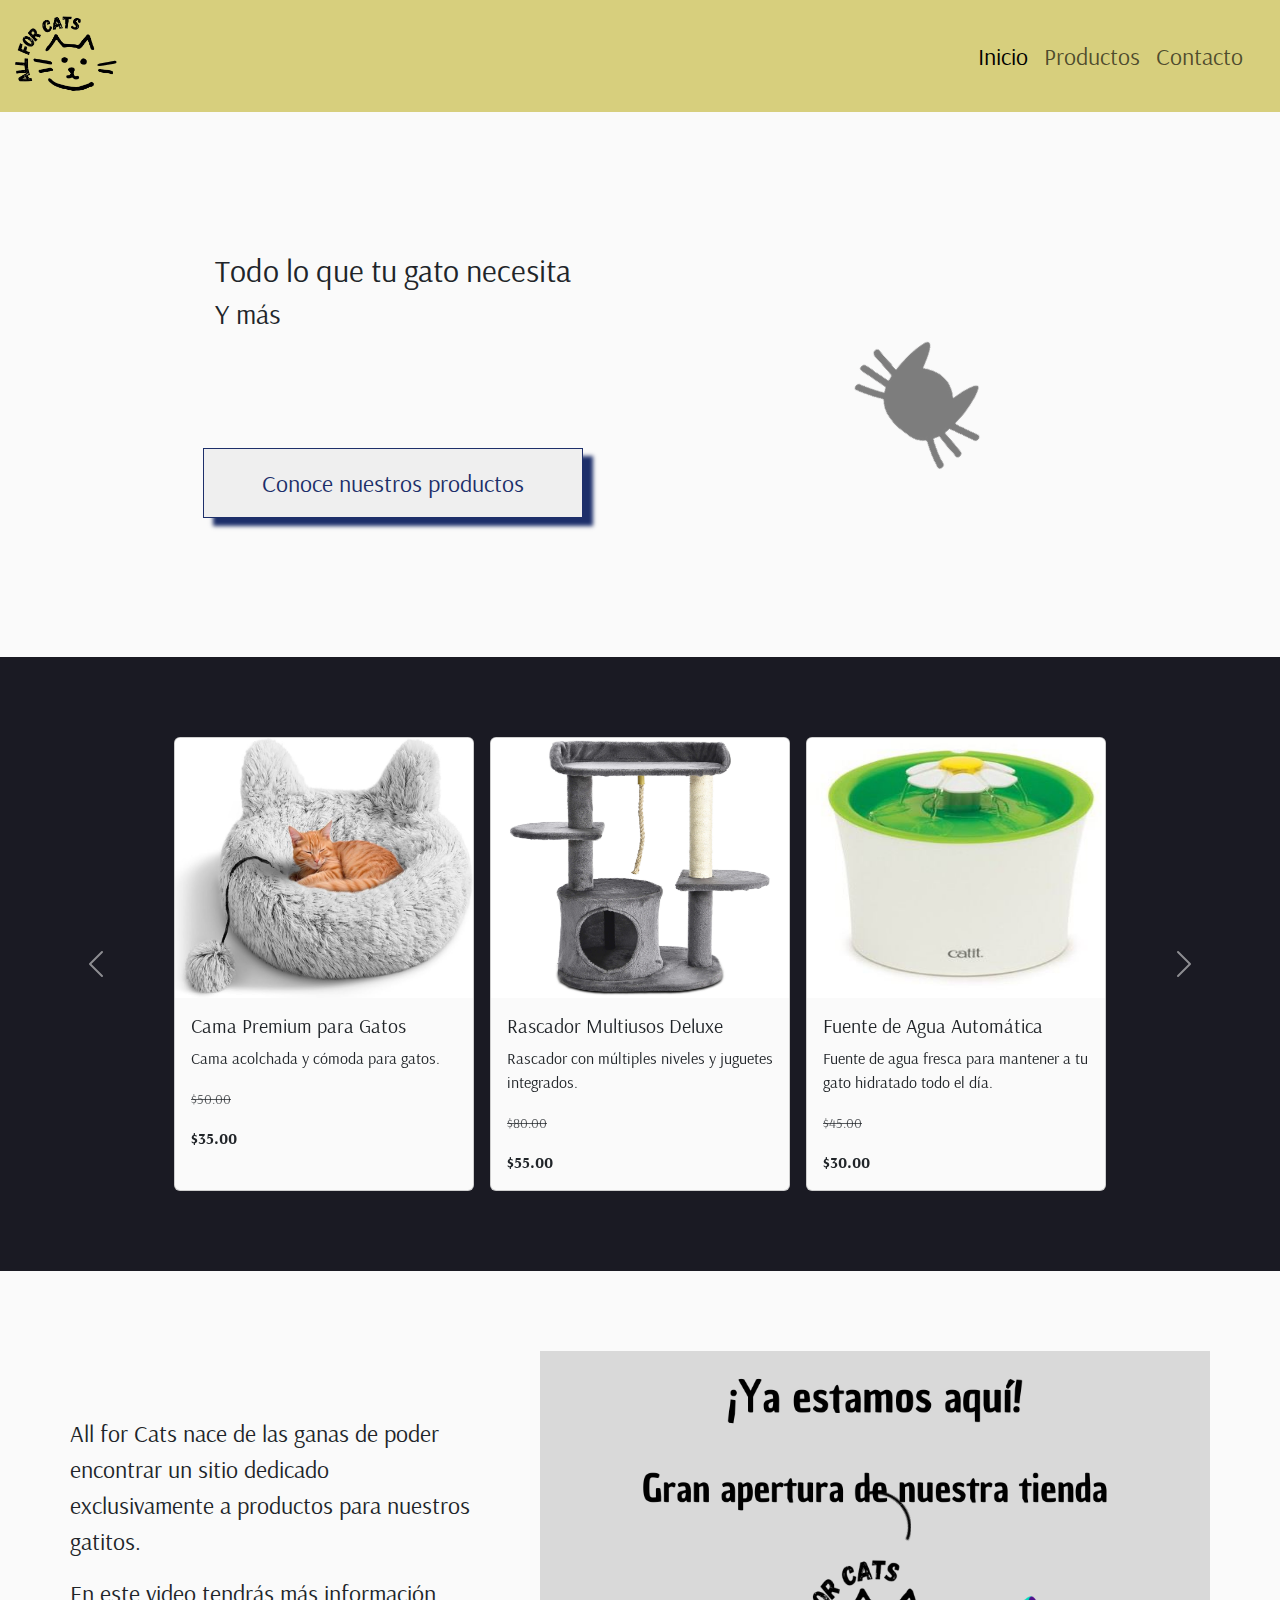
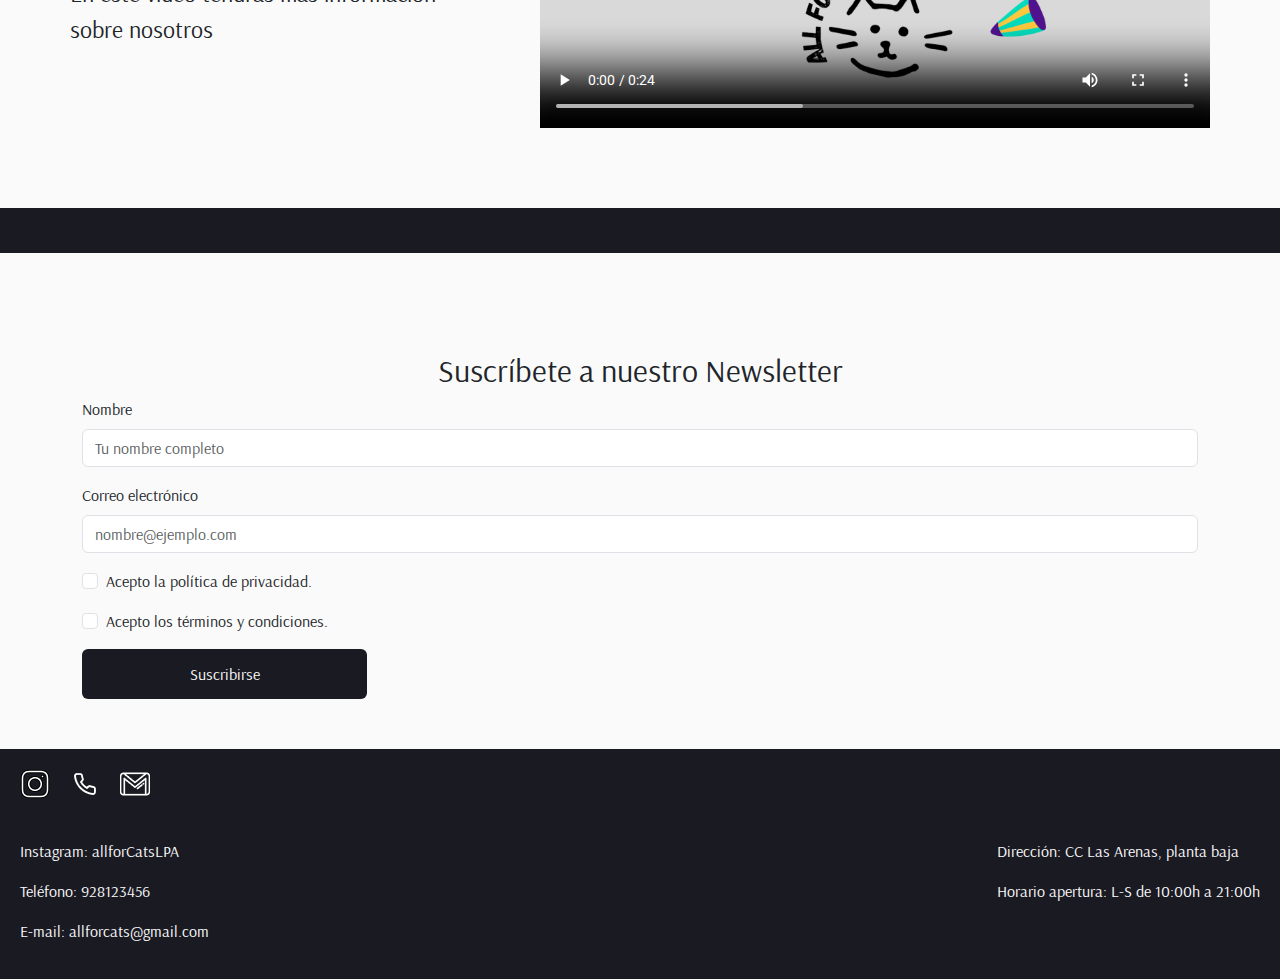
<file: index.html>
<!DOCTYPE html>
<html lang="es">

<head>
    <meta charset="UTF-8">
    <meta name="viewport" content="width=device-width, initial-scale=1.0">
    <title>All for Cats</title>
    <link rel="icon" href="./assets/favicon.ico" type="image/favicon-icon">
    <link href="https://cdn.jsdelivr.net/npm/bootstrap@5.3.0/dist/css/bootstrap.min.css" rel="stylesheet">
    <link rel="stylesheet" href="./css/index.css">
    <link rel="preconnect" href="https://fonts.googleapis.com">
    <link rel="preconnect" href="https://fonts.gstatic.com" crossorigin>
    <link
        href="https://fonts.googleapis.com/css2?family=Arsenal:ital,wght@0,400;0,700;1,400;1,700&family=Roboto:ital,wght@0,100;0,300;0,400;0,500;0,700;0,900;1,100;1,300;1,400;1,500;1,700;1,900&display=swap"
        rel="stylesheet">
</head>

<body>
    <header>
        <nav class="navbar navbar-expand-lg">
            <div class="container-fluid ">
                <a class="navbar-brand col col-lg-9" href="#"><img src="./assets/All_for_Cats__1_nobg-recorte.png"
                        alt="all-for-cats-logo" class="header__nav-img"></a>
                <button class="navbar-toggler" type="button" data-bs-toggle="collapse" data-bs-target="#navbarNav"
                    aria-controls="navbarNav" aria-expanded="false" aria-label="Toggle navigation">
                    <span class="navbar-toggler-icon"></span>
                </button>
                <div class="collapse navbar-collapse" id="navbarNav">
                    <ul class="navbar-nav d-flex">
                        <li class="nav-item">
                            <a class="nav-link active fs-4" aria-current="page" href="index.html">Inicio</a>
                        </li>
                        <li class="nav-item">
                            <a class="nav-link fs-4" href="./html/product.html">Productos</a>
                        </li>
                        <li class="nav-item">
                            <a class="nav-link fs-4" href="#">Contacto</a>
                        </li>
                    </ul>
                </div>
            </div>
        </nav>
    </header>
    <main>
        <section class="main__section-title">
            <article class="main__section-articleInfo">
                <div>
                    <h2>Todo lo que tu gato necesita</h2>
                    <h3>Y más</h3>
                </div>
                <button class="rounded-0 main__section-articleButton">
                    Conoce nuestros productos
                </button>
            </article>
            <img src="./assets/cat-kitten.png" alt="cat-image" class="main__section-img">
        </section>
        <section class="main__section-slider">
            <div id="customCarousel" class="carousel slide main__section-carousel" data-bs-ride="carousel">
                <div class="carousel-inner" id="carouselInner">
                </div>
                <button class="carousel-control-prev" type="button" data-bs-target="#customCarousel"
                    data-bs-slide="prev">
                    <span class="carousel-control-prev-icon" aria-hidden="true"></span>
                    <span class="visually-hidden">Previous</span>
                </button>
                <button class="carousel-control-next" type="button" data-bs-target="#customCarousel"
                    data-bs-slide="next">
                    <span class="carousel-control-next-icon" aria-hidden="true"></span>
                    <span class="visually-hidden">Next</span>
                </button>
            </div>
        </section>
        <section class="main__section-multimedia">
            <div class="main_section-multimediaInfo">
                <p>
                    All for Cats nace de las ganas de poder encontrar un sitio dedicado exclusivamente a productos para
                    nuestros gatitos.
                </p>
                <p>
                    En este video tendrás más información sobre nosotros
                </p>
            </div>

            <video src="./assets/video-all-for-cats.mp4" controls poster="./assets/miniatura-video.png"
                width="670px"></video>
        </section>
        <div class="main__separator"></div>
        <section class="main__section-newsletter">
            <div class="container mt-5 form-container">
                <h2 class="text-center">Suscríbete a nuestro Newsletter</h2>
                <form class="needs-validation" novalidate>
                    <div class="mb-3">
                        <label for="name" class="form-label">Nombre</label>
                        <input type="text" class="form-control" id="name" placeholder="Tu nombre completo" required>
                        <div class="invalid-feedback">
                            Por favor, ingresa tu nombre.
                        </div>
                    </div>
                    <div class="mb-3">
                        <label for="email" class="form-label">Correo electrónico</label>
                        <input type="email" class="form-control" id="email" placeholder="nombre@ejemplo.com" required>
                        <div class="invalid-feedback">
                            Por favor, ingresa un correo electrónico válido.
                        </div>
                    </div>

                    <div class="form-check mb-3">
                        <input class="form-check-input" type="checkbox" id="privacity" required>
                        <label class="form-check-label" for="privacity">
                            Acepto la política de privacidad.
                        </label>
                        <div class="invalid-feedback">
                            Debes aceptar la política de privacidad.
                        </div>
                    </div>
                    <div class="form-check mb-3">
                        <input class="form-check-input" type="checkbox" id="terms" required>
                        <label class="form-check-label" for="terms">
                            Acepto los términos y condiciones.
                        </label>
                        <div class="invalid-feedback">
                            Debes aceptar los términos y condiciones.
                        </div>
                    </div>
                    
                    <button type="submit" class="btn form__button">Suscribirse</button>
                </form>
            </div>
        </section>


    </main>
        <footer class="footer">
            <section class="footer__section-rrss">
                <a href="https://www.instagram.com/" ><img src="./assets/icons/instagram-icon.png" alt="instagram-icon"></a>
                <a href="tel:+34928123456"><img src="./assets/icons/phone-icon.png" alt="phone-icon"></a>
                <a href="mailto:allforcats@gmail.com"><img src="./assets/icons/email-icon.png" alt="email-icon"></a>
            </section>
            <section class="footer__section-info">
                <div><p>Instagram: allforCatsLPA</p>
                <p>Teléfono: 928123456</p>
            <p>E-mail: allforcats@gmail.com</p></div>
                <div>
                    <p>Dirección: CC Las Arenas, planta baja</p>
                    <p>Horario apertura: L-S de 10:00h a 21:00h</p>
                </div>
            </section>

        </footer>
    <script src="https://cdn.jsdelivr.net/npm/bootstrap@5.3.0/dist/js/bootstrap.bundle.min.js"></script>
    <script src="./javascript/main.js"></script>
</body>

</html>
</file>
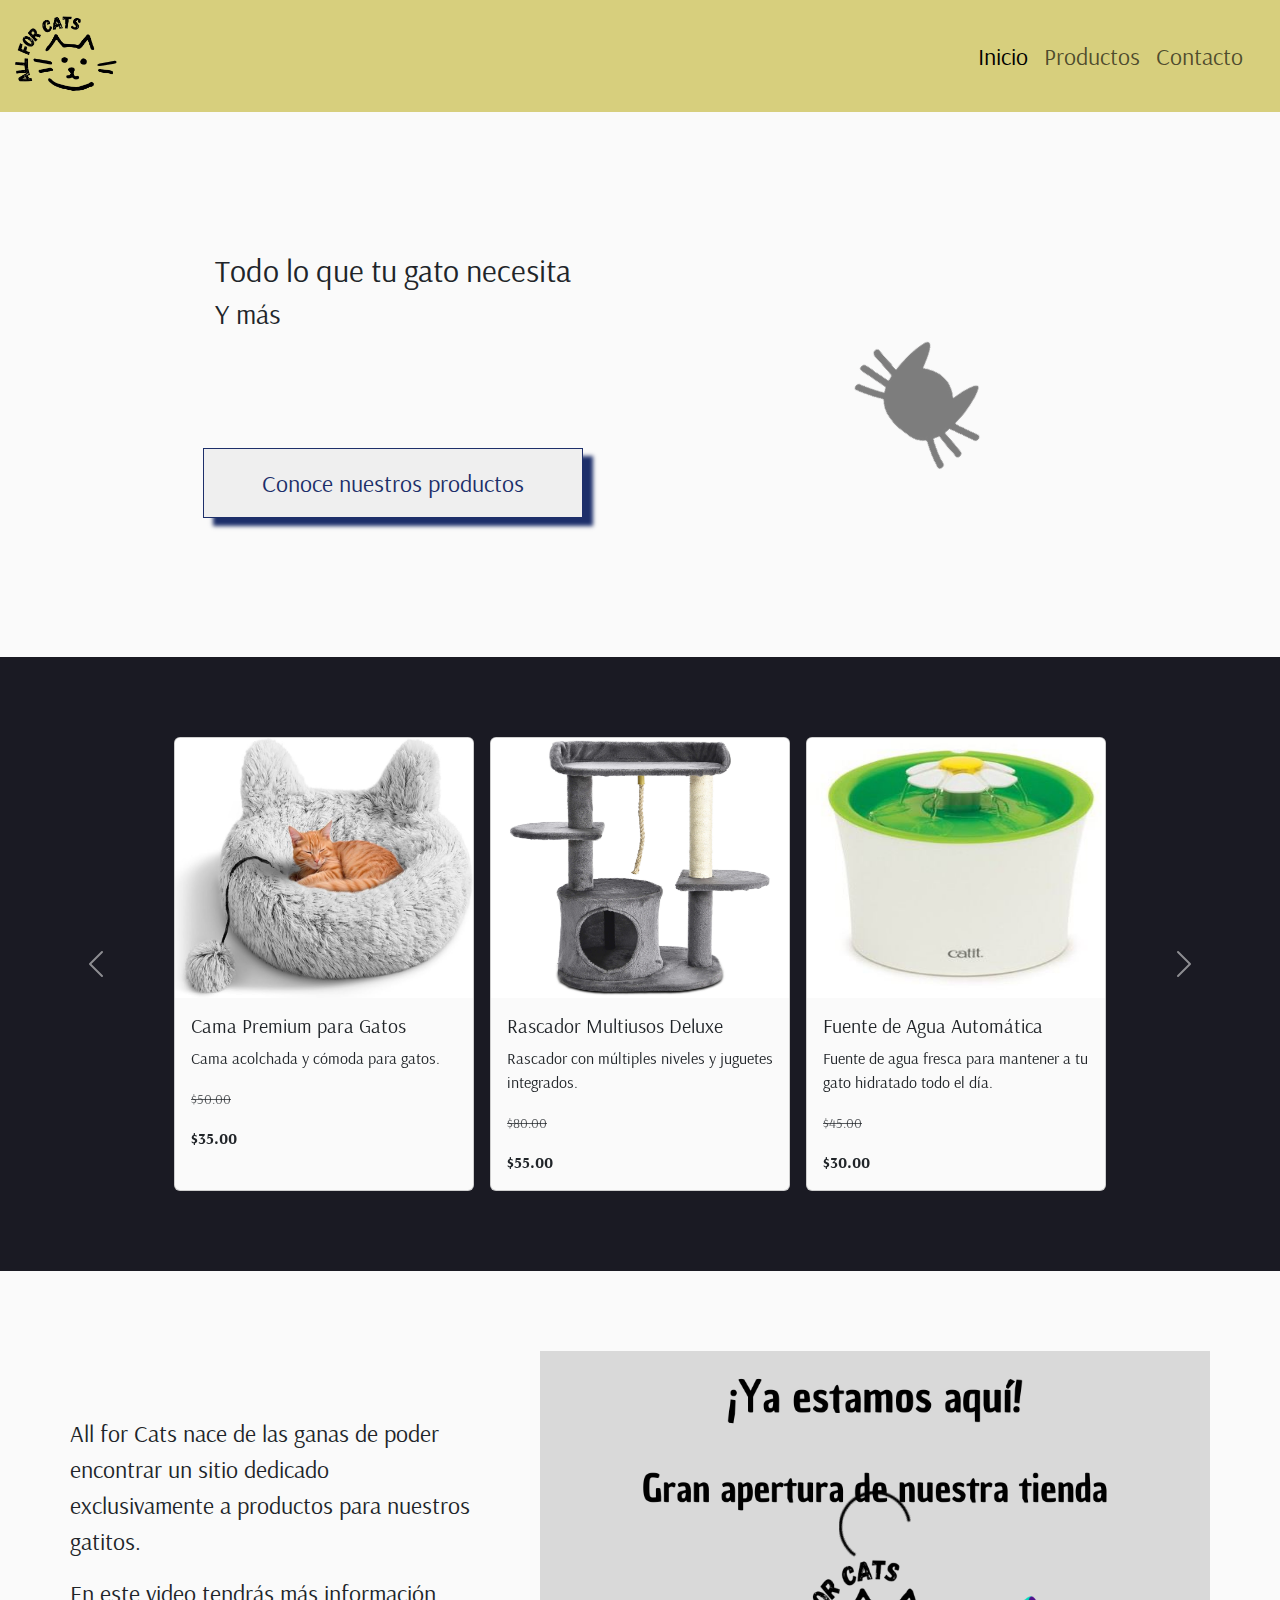
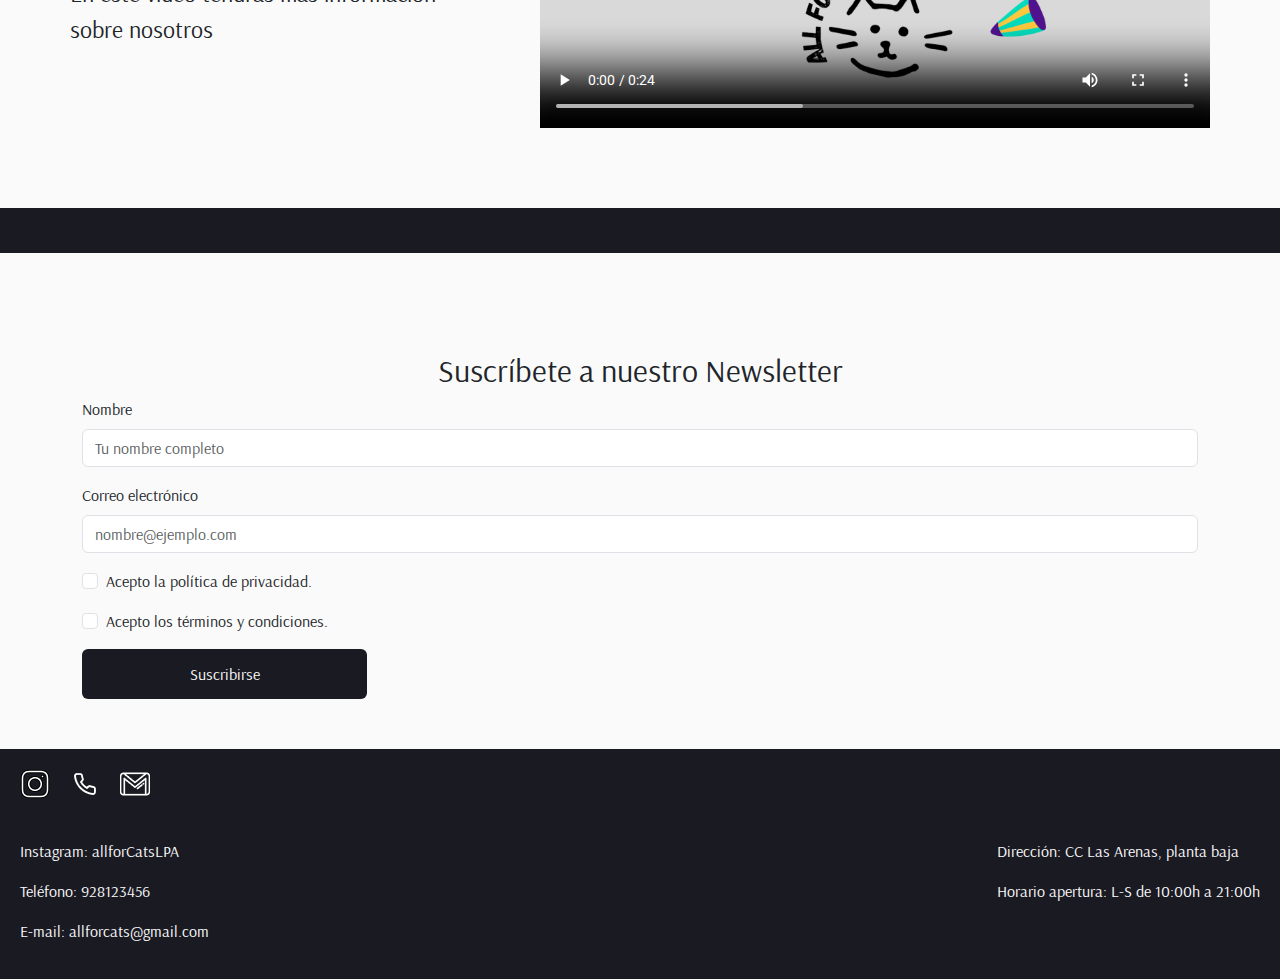
<file: html/index.html>
<!DOCTYPE html>
<html lang="es">

<head>
    <meta charset="UTF-8">
    <meta name="viewport" content="width=device-width, initial-scale=1.0">
    <title>All for Cats</title>
    <link rel="icon" href="../assets/favicon.ico" type="image/favicon-icon">
    <link href="https://cdn.jsdelivr.net/npm/bootstrap@5.3.0/dist/css/bootstrap.min.css" rel="stylesheet">
    <link rel="stylesheet" href="../css/index.css">
    <link rel="preconnect" href="https://fonts.googleapis.com">
    <link rel="preconnect" href="https://fonts.gstatic.com" crossorigin>
    <link
        href="https://fonts.googleapis.com/css2?family=Arsenal:ital,wght@0,400;0,700;1,400;1,700&family=Roboto:ital,wght@0,100;0,300;0,400;0,500;0,700;0,900;1,100;1,300;1,400;1,500;1,700;1,900&display=swap"
        rel="stylesheet">
</head>

<body>
    <header>
        <nav class="navbar navbar-expand-lg">
            <div class="container-fluid ">
                <a class="navbar-brand col col-lg-9" href="#"><img src="../assets/All_for_Cats__1_nobg-recorte.png"
                        alt="all-for-cats-logo" class="header__nav-img"></a>
                <button class="navbar-toggler" type="button" data-bs-toggle="collapse" data-bs-target="#navbarNav"
                    aria-controls="navbarNav" aria-expanded="false" aria-label="Toggle navigation">
                    <span class="navbar-toggler-icon"></span>
                </button>
                <div class="collapse navbar-collapse" id="navbarNav">
                    <ul class="navbar-nav d-flex">
                        <li class="nav-item">
                            <a class="nav-link active fs-4" aria-current="page" href="./index.html">Inicio</a>
                        </li>
                        <li class="nav-item">
                            <a class="nav-link fs-4" href="./product.html">Productos</a>
                        </li>
                        <li class="nav-item">
                            <a class="nav-link fs-4" href="#">Contacto</a>
                        </li>
                    </ul>
                </div>
            </div>
        </nav>
    </header>
    <main>
        <section class="main__section-title">
            <article class="main__section-articleInfo">
                <div>
                    <h2>Todo lo que tu gato necesita</h2>
                    <h3>Y más</h3>
                </div>
                <button class="rounded-0 main__section-articleButton">
                    Conoce nuestros productos
                </button>
            </article>
            <img src="../assets/cat-kitten.png" alt="cat-image" class="main__section-img">
        </section>
        <section class="main__section-slider">
            <div id="customCarousel" class="carousel slide main__section-carousel" data-bs-ride="carousel">
                <div class="carousel-inner" id="carouselInner">
                </div>
                <button class="carousel-control-prev" type="button" data-bs-target="#customCarousel"
                    data-bs-slide="prev">
                    <span class="carousel-control-prev-icon" aria-hidden="true"></span>
                    <span class="visually-hidden">Previous</span>
                </button>
                <button class="carousel-control-next" type="button" data-bs-target="#customCarousel"
                    data-bs-slide="next">
                    <span class="carousel-control-next-icon" aria-hidden="true"></span>
                    <span class="visually-hidden">Next</span>
                </button>
            </div>
        </section>
        <section class="main__section-multimedia">
            <div class="main_section-multimediaInfo">
                <p>
                    All for Cats nace de las ganas de poder encontrar un sitio dedicado exclusivamente a productos para
                    nuestros gatitos.
                </p>
                <p>
                    En este video tendrás más información sobre nosotros
                </p>
            </div>

            <video src="../assets/video-all-for-cats.mp4" controls poster="../assets/miniatura-video.png"
                width="670px"></video>
        </section>
        <div class="main__separator"></div>
        <section class="main__section-newsletter">
            <div class="container mt-5 form-container">
                <h2 class="text-center">Suscríbete a nuestro Newsletter</h2>
                <form class="needs-validation" novalidate>
                    <div class="mb-3">
                        <label for="name" class="form-label">Nombre</label>
                        <input type="text" class="form-control" id="name" placeholder="Tu nombre completo" required>
                        <div class="invalid-feedback">
                            Por favor, ingresa tu nombre.
                        </div>
                    </div>
                    <div class="mb-3">
                        <label for="email" class="form-label">Correo electrónico</label>
                        <input type="email" class="form-control" id="email" placeholder="nombre@ejemplo.com" required>
                        <div class="invalid-feedback">
                            Por favor, ingresa un correo electrónico válido.
                        </div>
                    </div>

                    <div class="form-check mb-3">
                        <input class="form-check-input" type="checkbox" id="privacity" required>
                        <label class="form-check-label" for="privacity">
                            Acepto la política de privacidad.
                        </label>
                        <div class="invalid-feedback">
                            Debes aceptar la política de privacidad.
                        </div>
                    </div>
                    <div class="form-check mb-3">
                        <input class="form-check-input" type="checkbox" id="terms" required>
                        <label class="form-check-label" for="terms">
                            Acepto los términos y condiciones.
                        </label>
                        <div class="invalid-feedback">
                            Debes aceptar los términos y condiciones.
                        </div>
                    </div>
                    
                    <button type="submit" class="btn form__button">Suscribirse</button>
                </form>
            </div>
        </section>


    </main>
        <footer class="footer">
            <section class="footer__section-rrss">
                <a href="https://www.instagram.com/" ><img src="../assets/icons/instagram-icon.png" alt="instagram-icon"></a>
                <a href="tel:+34928123456"><img src="../assets/icons/phone-icon.png" alt="phone-icon"></a>
                <a href="mailto:allforcats@gmail.com"><img src="../assets/icons/email-icon.png" alt="email-icon"></a>
            </section>
            <section class="footer__section-info">
                <div><p>Instagram: allforCatsLPA</p>
                <p>Teléfono: 928123456</p>
            <p>E-mail: allforcats@gmail.com</p></div>
                <div>
                    <p>Dirección: CC Las Arenas, planta baja</p>
                    <p>Horario apertura: L-S de 10:00h a 21:00h</p>
                </div>
            </section>

        </footer>
    <script src="https://cdn.jsdelivr.net/npm/bootstrap@5.3.0/dist/js/bootstrap.bundle.min.js"></script>
    <script src="../javascript/main.js"></script>
</body>

</html>
</file>
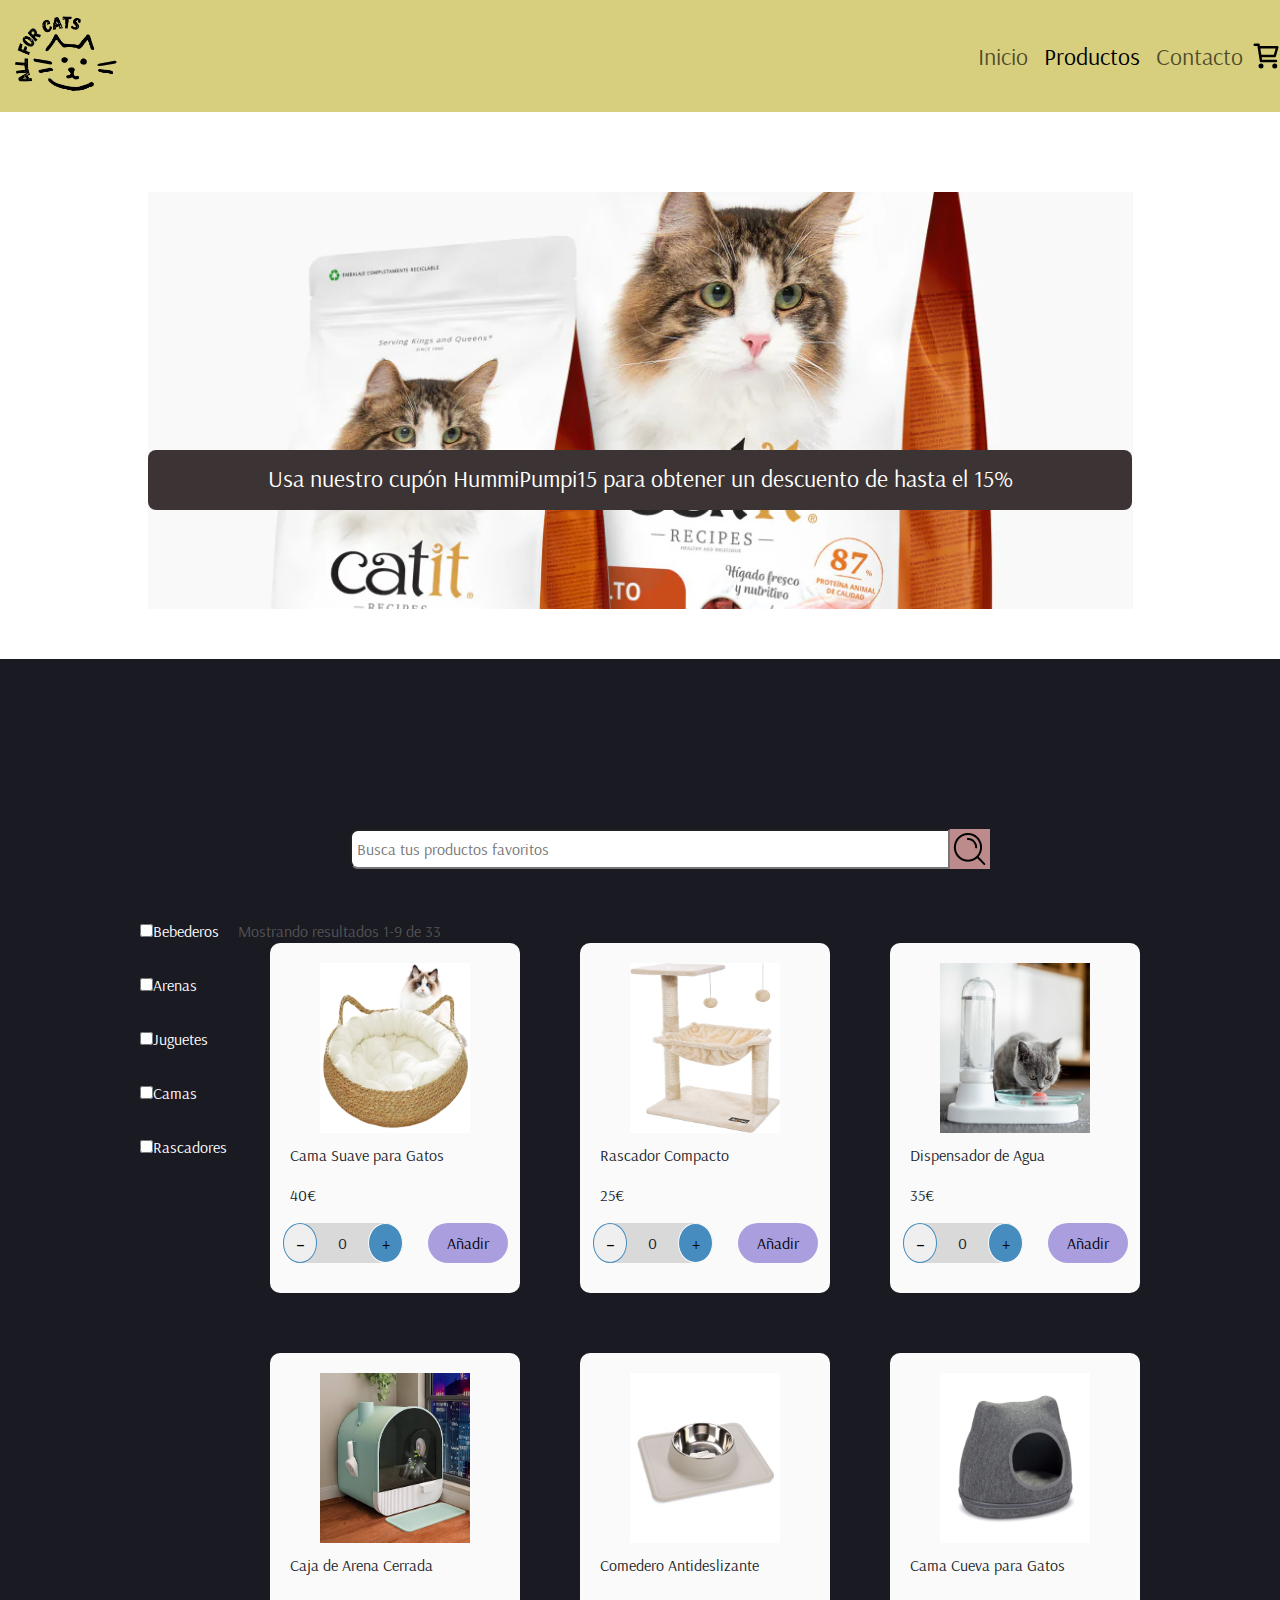
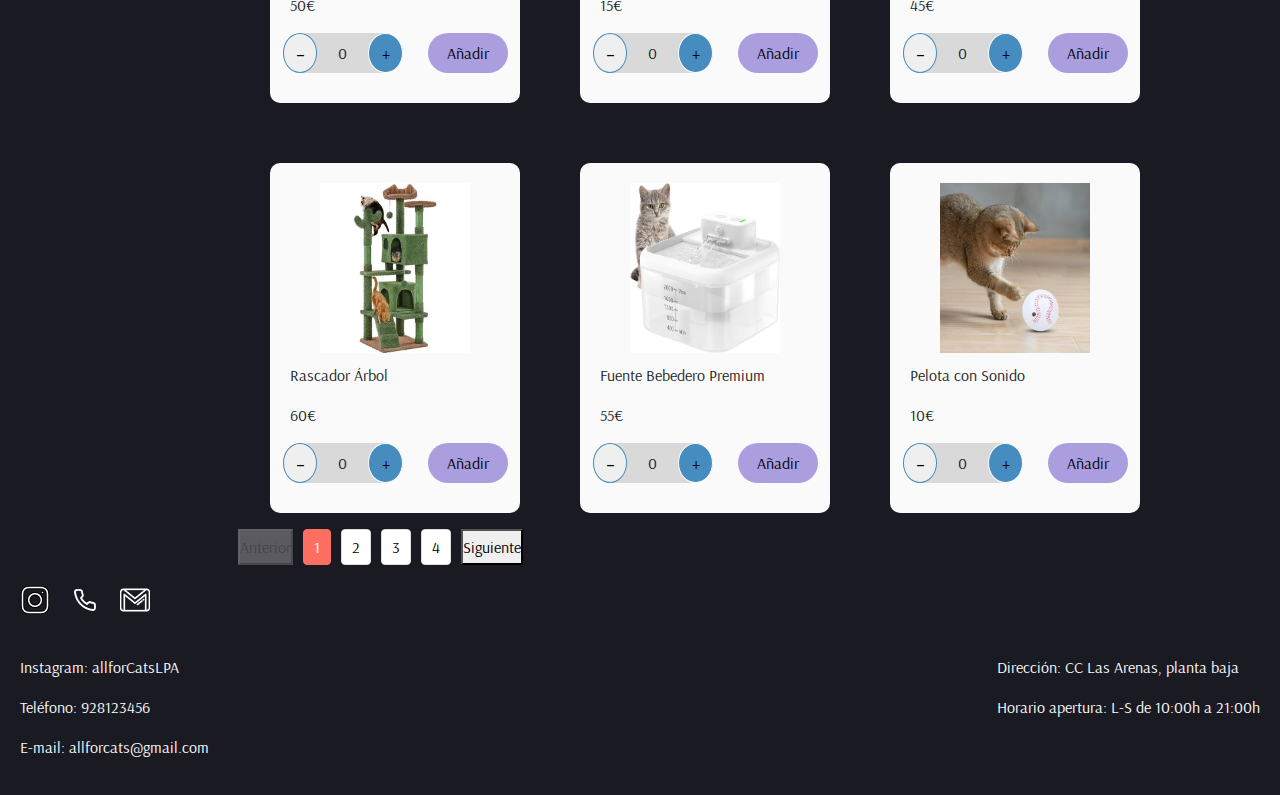
<file: html/product.html>
<!DOCTYPE html>
<html lang="es">

<head>
    <meta charset="UTF-8">
    <meta name="viewport" content="width=device-width, initial-scale=1.0">
    <title>All for Cats</title>
    <link rel="icon" href="../assets/favicon.ico" type="image/favicon-icon">
    <link href="https://cdn.jsdelivr.net/npm/bootstrap@5.3.0/dist/css/bootstrap.min.css" rel="stylesheet">
    <link rel="stylesheet" href="../css/index.css">
    <link rel="stylesheet" href="../css/product.css">
    <link rel="preconnect" href="https://fonts.googleapis.com">
    <link rel="preconnect" href="https://fonts.gstatic.com" crossorigin>
    <link
        href="https://fonts.googleapis.com/css2?family=Arsenal:ital,wght@0,400;0,700;1,400;1,700&family=Roboto:ital,wght@0,100;0,300;0,400;0,500;0,700;0,900;1,100;1,300;1,400;1,500;1,700;1,900&display=swap"
        rel="stylesheet">
</head>

<body>
    <header>
        <nav class="navbar navbar-expand-lg">
            <div class="container-fluid ">
                <a class="navbar-brand col col-lg-9" href="#"><img src="../assets/All_for_Cats__1_nobg-recorte.png"
                        alt="all-for-cats-logo" class="header__nav-img"></a>
                <button class="navbar-toggler" type="button" data-bs-toggle="collapse" data-bs-target="#navbarNav"
                    aria-controls="navbarNav" aria-expanded="false" aria-label="Toggle navigation">
                    <span class="navbar-toggler-icon"></span>
                </button>
                <div class="collapse navbar-collapse" id="navbarNav">
                    <ul class="navbar-nav d-flex">
                        <li class="nav-item">
                            <a class="nav-link fs-4" aria-current="page" href="../index.html">Inicio</a>
                        </li>
                        <li class="nav-item">
                            <a class="nav-link fs-4 active" href="./product.html">Productos</a>
                        </li>
                        <li class="nav-item">
                            <a class="nav-link fs-4" href="#">Contacto</a>
                        </li>
                    </ul>
                    <div class="header__cart">
                        <img src="../assets/icons/cart-icon.svg" alt="cart-icon" class="header__cart-icon">
                        <span class="header__cart-count">0</span>
                    </div>
                </div>
            </div>
        </nav>
    </header>
    <main>
        <section class="main__banner">
            <img src="../assets/banner-product.png" alt="cat-banner-discount">
            <p>Usa nuestro cupón HummiPumpi15 para obtener un descuento de hasta el 15%</p>
        </section>
        <section class="main__catalog">
            <div class="main__catalog-search">
                <input type="text" name="search" id="search" placeholder="Busca tus productos favoritos"
                    class="main__catalog-searchInput">
                <img src="../assets/icons/search.png" alt="search-icon" class="main__catalog-searchIcon">
            </div>
            <div class="main__catalog-products">
                <section class="main__catalog-filters">
                    <div><input type="checkbox" value="bebedero" name="bebedero" id="bebedero"><label
                            for="bebedero">Bebederos</label></div>
                    <div><input type="checkbox" value="arena" name="arena" id="arena"><label for="arena">Arenas</label>
                    </div>
                    <div><input type="checkbox" value="juguete" name="juguete" id="juguete"><label
                            for="juguete">Juguetes</label></div>
                    <div><input type="checkbox" value="cama" name="cama" id="cama"><label for="cama">Camas</label></div>
                    <div><input type="checkbox" value="rascador" name="rascador" id="rascador"><label
                            for="rascador">Rascadores</label> </div>
                </section>
                <section class="main__catalog-container">
                    <div class="main__catalog-results"></div>
                    <section class="main__catalog-list">

                    </section>
                    <div class="main__catalog-controls"></div>
                </section>
            </div>
        </section>
    </main>
    <footer class="footer">
        <section class="footer__section-rrss">
            <a href="https://www.instagram.com/"><img src="../assets/icons/instagram-icon.png" alt="instagram-icon"></a>
            <a href="tel:+34928123456"><img src="../assets/icons/phone-icon.png" alt="phone-icon"></a>
            <a href="mailto:allforcats@gmail.com"><img src="../assets/icons/email-icon.png" alt="email-icon"></a>
        </section>
        <section class="footer__section-info">
            <div>
                <p>Instagram: allforCatsLPA</p>
                <p>Teléfono: 928123456</p>
                <p>E-mail: allforcats@gmail.com</p>
            </div>
            <div>
                <p>Dirección: CC Las Arenas, planta baja</p>
                <p>Horario apertura: L-S de 10:00h a 21:00h</p>
            </div>
        </section>

    </footer>

    <script src="https://cdn.jsdelivr.net/npm/bootstrap@5.3.0/dist/js/bootstrap.bundle.min.js"></script>
    <script src="../javascript/product.js"></script>
</body>

</html>
</file>
<file: css/index.css>
* {
  margin: 0;
  padding: 0;
  font-family: "Arsenal", serif;
}
.header__nav-img {
  width: 105px;
  height: 86px;
}

.navbar {
  background-color: #d7cf7d;
}

.main__section-title {
  height: 545px;
  display: flex;
  justify-content: space-evenly;
  align-items: center;
  flex-wrap: wrap;
  padding: 0 10px;
  background-color: #fafafa;
}

.main__section-articleInfo {
  display: flex;
  flex-direction: column;
  gap: 80px;
  align-items: center;
  justify-content: center;
}

.main__section-img {
  width: 300px;
  height: 180px;
  transform: rotate(45deg);
  opacity: 0.5;
  margin-top: 30px;
}

.main__section-articleButton {
  width: 380px;
  height: 70px;
  border: solid 1px #1d2f6a;
  box-shadow: 10px 8px 4px #1d2f6a;
  color: #1d2f6a;
  font-weight: 500;
  font-size: 24px;
  margin-top: 30px;
}

.main__section-slider {
  background-color: #1a1a23;
  min-height: auto;
}
.main__section-carousel {
  position: relative;
}

.custom-card-height {
  max-width: 300px;
  flex-shrink: 0;
}

.card {
  width: 100%;
  display: flex;
  flex-direction: column;
  justify-content: space-between;
  background-color: #fafafa;
  margin: 80px;
}
.card-img-top {
  height: 260px;
}

.main__section-multimedia {
  background-color: #fafafa;
  display: flex;
  justify-content: center;
  align-items: center;
  padding-top: 80px;
  padding-bottom: 80px;
  height: auto;
}
.main_section-multimediaInfo {
  display: flex;
  flex-direction: column;
  width: 400px;
  margin-right: 70px;
  font-size: 24px;
}
.main__separator {
  height: 45px;
  width: 100%;
  background-color: #1a1a23;
}
.main__section-newsletter {
  background-color: #fafafa;
  padding: 50px;
}
.form-container {
  background-color: #fafafa;
}
.form__button {
  background-color: #1a1a23;
  color: #fafafa;
  height: 50px;
  width: 285px;
}
.footer {
  background-color: #1a1a23;
  color: #fafafa;
}
.footer__section-rrss {
  display: flex;
  gap: 20px;
  padding: 20px;
}
.footer__section-info {
  display: flex;
  justify-content: space-between;
  padding: 20px;
  gap: 10px;
}

@media (max-width: 768px) {
  .custom-card-height {
    max-width: 90%;
    margin: 0 auto;
  }

  .card img {
    max-height: 150px;
    object-fit: contain;
  }

  .card {
    padding: 10px;
    margin: 10px;
  }

  .card-body {
    font-size: 14px;
  }

  .main__section-slider {
    padding: 10px 0;
  }
  .main__section-multimedia{
    display: flex;
    flex-direction: column;
    align-items: center;
  }
  .main_section-multimediaInfo{
    margin-right: 0;
  }
  video{
    width: 550px;
  }
}

@media (max-width: 480px) {
  .main__section-articleInfo{
    gap: 20px;
  }
  .main__section-img {
    width: 100px;
    height: 80px;
  }

  .main__section-articleButton {
    width: 250px;
    height: 50px;
    font-size: 18px;
  }

  .main__section-title {
    height: 400px;
  }
  .main__section-multimedia{
    display: flex;
    flex-direction: column;
    align-items: center;
  }
  .main_section-multimediaInfo{
    margin-right: 0;
  }
  video{
    width: 350px;
  }
}
</file>
<file: css/product.css>
* {
  margin: 0;
  padding: 0;
  font-family: "Arsenal", serif;
}
.header__cart {
  position: relative;
  display: flex;
  align-items: center;
}
.header__cart-icon{
  width: 30px;
  height: 30px;
}
.header__cart-count {
  background-color: #1a1a23; 
  color: #ffffff;
  font-size: 18px;
  font-weight: bold;
  border-radius: 50%;
  width: 30px;
  height: 30px;
  display: flex;
  justify-content: center;
  align-items: center;
  transform: translate(50%);
  box-shadow: 0 2px 4px rgba(0, 0, 0, 0.2); 
}
.main__banner {
  width: 100%;
  display: flex;
  flex-direction: column;
  align-items: center;
  margin-bottom: 50px;
}

.main__banner img {
  height: auto;
  margin-top: 80px;
}

.main__banner p {
  position: absolute;
  top: 50%;
  height: 60px;
  color: white;
  font-size: 1.5rem;
  text-align: center;
  background-color: #3c3434;
  padding: 10px 20px;
  border-radius: 8px;
  width: 984px;
}
.main__catalog {
  background-color: #1a1a23;
  display: flex;
  flex-direction: column;
  align-items: center;
}
.main__catalog-search {
  display: flex;
  justify-content: end;
  padding-top: 170px;
  margin-left: 60px;
}
.main__catalog-searchInput {
  width: 600px;
  border-radius: 8px 0px 0px 8px;
  padding: 5px;
}
.main__catalog-filters {
  display: flex;
  flex-direction: column;
  color: #ffffff;
  gap: 30px;
}
.main__catalog-searchIcon {
  background-color: #bd8b8b;
}
.main__catalog-products {
  display: flex;
  justify-content: space-evenly;
  width: 80vw;
  margin-top: 50px;
}
.main__catalog-listgrid {
  display: grid;
  grid-template-columns: 1fr 1fr 1fr;
  gap: 60px;
}
.list__card {
  list-style: none;
  background-color: #fafafa;
  width: 250px;
  height: 350px;
  border-radius: 10px;
  display: flex;
  flex-direction: column;
}
.list__card-img {
  width: 150px;
  height: 170px;
  align-self: center;
  margin-bottom: 10px;
  margin-top: 20px;

}
.list__card-name, .list__card-price{
   margin-left: 20px;
}
.list__card-actions{
    display: flex;
    justify-content: space-around;
}
.list__card-counter {
  display: flex;
  align-items: center;
  background-color: #d9d9d9;
  width: 120px;
  border-radius: 50px;
}
.list_card-counterMinus {
  display: flex;
  align-items: center;
  justify-content: center;
  width: 40px;
  height: 40px;
  border-radius: 50%;
  font-size: 30px;
  border: 1px solid #468cbe;
  line-height: normal;
}
.list_card-counterText {
  width: 60px;
  display: flex;
  align-items: center;
  justify-content: center;
  background-color: #d9d9d9;
  height: 40px;
}
.list_card-counterPlus {
  display: flex;
  align-items: center;
  justify-content: center;
  width: 40px;
  height: 40px;
  border-radius: 50%;
  font-size: 20px;
  border: 1px solid #fafafa;
  background-color: #468cbe;
  line-height: normal;
}
.list__card-counter svg {
  width: 18px;
  height: 18px;
}
.list__card-add {
  width: 80px;
  height: 40px;
  background-color: #aa9ede;
  border: none;
  border-radius: 20px;
}
.main__catalog-pagination {
  display: flex;
  justify-content: space-between;
  align-items: center;
  margin-bottom: 20px;
}

.main__catalog-results {
  font-size: 16px;
  color: #555;
}

.main__catalog-controls {
  display: flex;
  gap: 10px;
}

.pagination-button {
  background-color: #fff;
  border: 1px solid #ddd;
  padding: 5px 10px;
  cursor: pointer;
  border-radius: 4px;
  transition: background-color 0.3s;
}

.pagination-button.active {
  background-color: #ff6f61;
  color: #fff;
  border-color: #ff6f61;
}

.pagination-button:hover {
  background-color: #f5f5f5;
}
</file>
